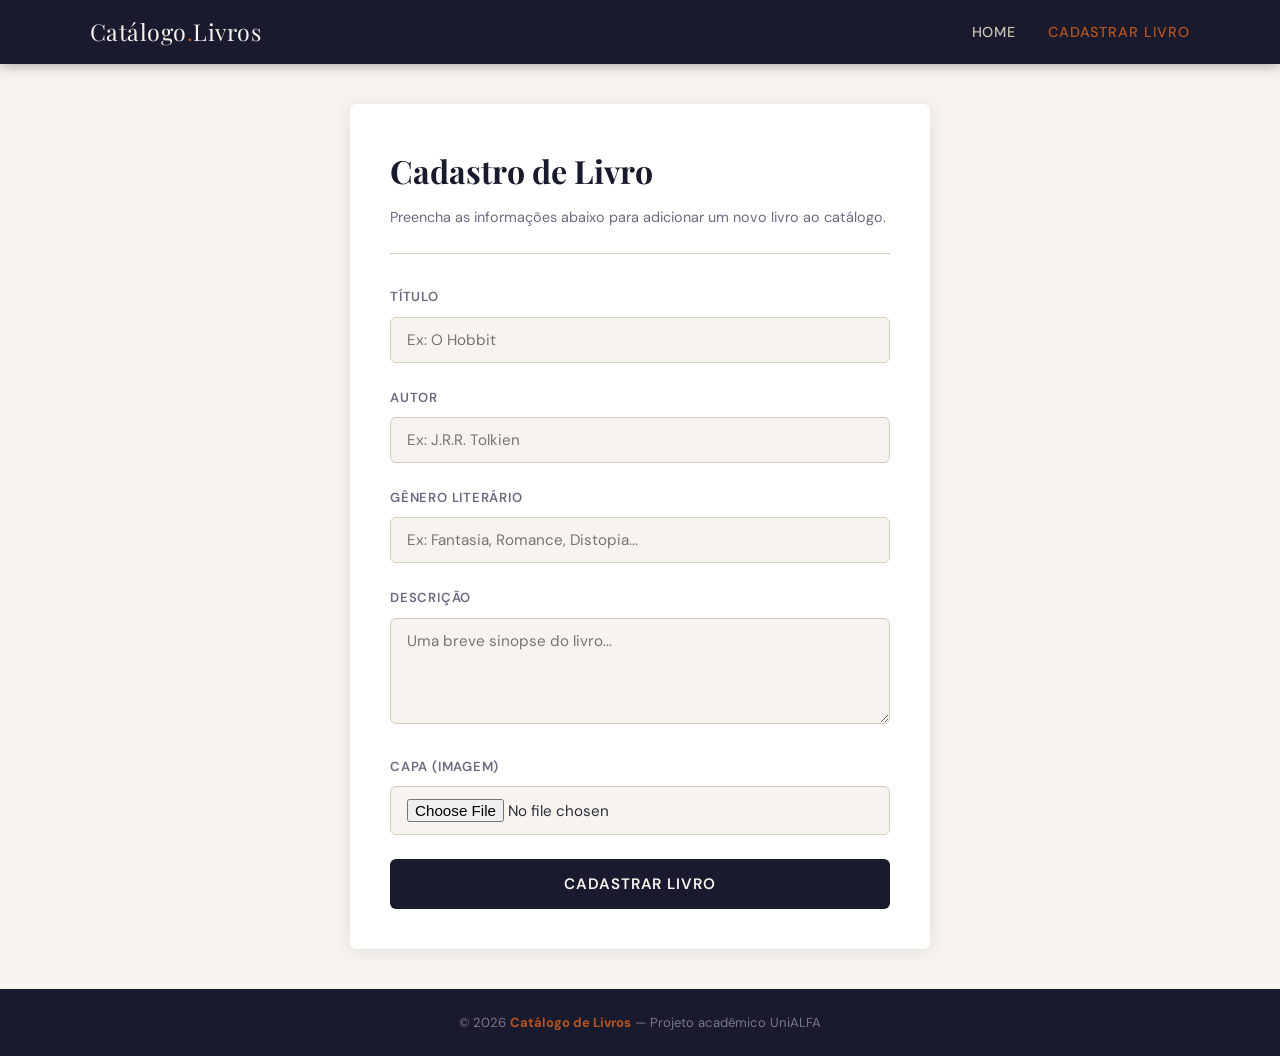
<file: cadastrar.html>
<!DOCTYPE html>
<html lang="pt-BR">
<head>
  <meta charset="UTF-8">
  <meta name="viewport" content="width=device-width, initial-scale=1.0">
  <meta name="description" content="Cadastre um novo livro no Catálogo de Livros. Preencha título, autor e capa.">
  <title>Cadastrar Livro — Catálogo de Livros</title>
  <link rel="stylesheet" href="style.css">
</head>
<body>

  <header>
    <div class="header-inner">
      <span class="logo">Catálogo<span>.</span>Livros</span>
      <nav aria-label="Navegação principal">
        <ul>
          <li><a href="index.html">Home</a></li>
          <li><a href="cadastrar.html" class="ativo">Cadastrar livro</a></li>
        </ul>
      </nav>
    </div>
  </header>

  <main>

    <section class="secao-form" aria-label="Formulário de cadastro de livro">

      <h1>Cadastro de Livro</h1>
      <p class="subtitulo">Preencha as informações abaixo para adicionar um novo livro ao catálogo.</p>

      <form action="#" method="post" enctype="multipart/form-data" novalidate>

        <div class="grupo-campo">
          <label for="titulo">Título</label>
          <input
            type="text"
            id="titulo"
            name="titulo"
            placeholder="Ex: O Hobbit"
            aria-required="true"
            autocomplete="off"
          >
        </div>

        <div class="grupo-campo">
          <label for="autor">Autor</label>
          <input
            type="text"
            id="autor"
            name="autor"
            placeholder="Ex: J.R.R. Tolkien"
            aria-required="true"
            autocomplete="off"
          >
        </div>

        <div class="grupo-campo">
          <label for="genero">Gênero literário</label>
          <input
            type="text"
            id="genero"
            name="genero"
            placeholder="Ex: Fantasia, Romance, Distopia..."
            autocomplete="off"
          >
        </div>

        <div class="grupo-campo">
          <label for="descricao">Descrição</label>
          <textarea
            id="descricao"
            name="descricao"
            placeholder="Uma breve sinopse do livro..."
            rows="4"
            aria-label="Descrição ou sinopse do livro"
          ></textarea>
        </div>

        <div class="grupo-campo">
          <label for="capa">Capa (imagem)</label>
          <input
            type="file"
            id="capa"
            name="capa"
            accept="image/*"
            aria-label="Selecione uma imagem de capa para o livro"
          >
        </div>

        <button type="submit" class="btn-principal">
          Cadastrar livro
        </button>

      </form>

    </section>

  </main>

  <footer>
    <p>&copy; 2026 <strong>Catálogo de Livros</strong> — Projeto acadêmico UniALFA</p>
  </footer>

</body>
</html>
</file>
<file: style.css>
/* ===================================================
   CATÁLOGO DE LIVROS — style.css
   Tema: Editorial Literário
   =================================================== */

@import url('https://fonts.googleapis.com/css2?family=Playfair+Display:ital,wght@0,400;0,700;1,400&family=DM+Sans:wght@300;400;500;600&display=swap');

:root {
  --cor-fundo:       #f7f3ee;
  --cor-fundo-alt:   #eee8df;
  --cor-primaria:    #1a1a2e;
  --cor-secundaria:  #7c3d52;
  --cor-destaque:    #b5541e;
  --cor-texto:       #2c2c3a;
  --cor-texto-leve:  #6b6b80;
  --cor-borda:       #d4cbbe;
  --cor-branco:      #ffffff;
  --fonte-titulo:    'Playfair Display', Georgia, serif;
  --fonte-corpo:     'DM Sans', sans-serif;
  --raio:            6px;
  --sombra:          0 2px 16px rgba(26,26,46,.10);
  --sombra-hover:    0 6px 28px rgba(26,26,46,.16);
  --transicao:       0.25s ease;
}

*, *::before, *::after { box-sizing: border-box; margin: 0; padding: 0; }
html { scroll-behavior: smooth; }

body {
  font-family: var(--fonte-corpo);
  background-color: var(--cor-fundo);
  color: var(--cor-texto);
  font-size: 1rem;
  line-height: 1.7;
  min-height: 100vh;
  display: flex;
  flex-direction: column;
}

img { display: block; max-width: 100%; }

a {
  color: var(--cor-secundaria);
  text-decoration: none;
  transition: color var(--transicao);
}
a:hover { color: var(--cor-destaque); text-decoration: underline; }

/* ---------- HEADER / NAV ---------- */
header {
  background-color: var(--cor-primaria);
  padding: 0 2rem;
  position: sticky;
  top: 0;
  z-index: 100;
  box-shadow: 0 2px 12px rgba(0,0,0,.3);
}
header .header-inner {
  max-width: 1100px;
  margin: 0 auto;
  display: flex;
  align-items: center;
  justify-content: space-between;
  height: 64px;
}
header .logo {
  font-family: var(--fonte-titulo);
  font-size: 1.45rem;
  color: var(--cor-fundo);
  letter-spacing: 0.02em;
}
header .logo span { color: var(--cor-destaque); }

nav ul { list-style: none; display: flex; gap: 2rem; }
nav ul li a {
  color: #c8c0b4;
  font-size: 0.9rem;
  font-weight: 500;
  letter-spacing: 0.06em;
  text-transform: uppercase;
  transition: color var(--transicao);
  text-decoration: none;
}
nav ul li a:hover,
nav ul li a.ativo { color: var(--cor-destaque); }

/* ---------- MAIN ---------- */
main {
  flex: 1;
  max-width: 1100px;
  margin: 2.5rem auto;
  width: 100%;
  padding: 0 2rem;
}

/* ---------- HERO ---------- */
.secao-hero {
  background: linear-gradient(135deg, var(--cor-primaria) 0%, #2d1b34 100%);
  color: var(--cor-fundo);
  padding: 3rem 2.5rem;
  border-radius: var(--raio);
  margin-bottom: 2.5rem;
  position: relative;
  overflow: hidden;
}
.secao-hero::before {
  content: '📚';
  position: absolute;
  right: 2rem;
  top: 50%;
  transform: translateY(-50%);
  font-size: 6rem;
  opacity: 0.12;
}
.secao-hero h1 {
  font-family: var(--fonte-titulo);
  font-size: 2.2rem;
  line-height: 1.2;
  margin-bottom: 0.5rem;
}
.secao-hero p { color: #b0a8a0; font-size: 1rem; }

/* ---------- TABELA ---------- */
.secao-lista {
  background: var(--cor-branco);
  border-radius: var(--raio);
  box-shadow: var(--sombra);
  overflow: hidden;
  margin-bottom: 2rem;
}
.secao-lista h2 {
  font-family: var(--fonte-titulo);
  font-size: 1.3rem;
  padding: 1.4rem 1.8rem;
  border-bottom: 1px solid var(--cor-borda);
  color: var(--cor-primaria);
}

table { width: 100%; border-collapse: collapse; }
thead { background-color: var(--cor-fundo-alt); }
thead th {
  padding: 0.85rem 1.2rem;
  text-align: left;
  font-size: 0.78rem;
  font-weight: 600;
  letter-spacing: 0.08em;
  text-transform: uppercase;
  color: var(--cor-texto-leve);
  border-bottom: 2px solid var(--cor-borda);
}
tbody tr {
  border-bottom: 1px solid var(--cor-fundo-alt);
  transition: background-color var(--transicao);
}
tbody tr:last-child { border-bottom: none; }
tbody tr:hover { background-color: #faf7f3; }
tbody td { padding: 1rem 1.2rem; vertical-align: middle; }

/* Capa miniatura (na tabela) + fallback CSS-only via ::after.
   O ::after de <img> só renderiza quando a imagem falha em carregar. */
.capa-miniatura {
  width: 48px;
  height: 64px;
  object-fit: cover;
  border-radius: 3px;
  border: 1px solid var(--cor-borda);
  background-color: var(--cor-fundo-alt);
  position: relative;
  overflow: hidden;
  /* tipografia que aparece como fallback */
  font-family: var(--fonte-titulo);
  font-weight: 700;
  font-size: 0.55rem;
  color: transparent;
}
.capa-miniatura::after {
  content: attr(alt);
  position: absolute;
  inset: 0;
  display: flex;
  align-items: center;
  justify-content: center;
  text-align: center;
  padding: 4px 3px;
  line-height: 1.15;
  background: linear-gradient(140deg, #1a1a2e 0%, #3a1f2d 55%, #7c3d52 100%);
  color: #f7f3ee;
  font-family: var(--fonte-titulo);
  font-weight: 700;
  font-size: 0.55rem;
}

.titulo-livro {
  font-family: var(--fonte-titulo);
  font-weight: 700;
  color: var(--cor-primaria);
  font-size: 1rem;
}
.autor-livro { color: var(--cor-texto-leve); font-size: 0.9rem; }

.descricao-resumo {
  font-size: 0.85rem;
  color: var(--cor-texto-leve);
  line-height: 1.5;
  max-width: 340px;
}

.link-detalhe {
  font-size: 0.85rem;
  font-weight: 600;
  color: var(--cor-secundaria);
  text-decoration: none;
  padding: 0.35rem 0.9rem;
  border: 1.5px solid var(--cor-secundaria);
  border-radius: var(--raio);
  transition: background-color var(--transicao), color var(--transicao);
  white-space: nowrap;
}
.link-detalhe:hover {
  background-color: var(--cor-secundaria);
  color: var(--cor-branco);
  text-decoration: none;
}

/* ---------- FORMULÁRIO ---------- */
.secao-form {
  background: var(--cor-branco);
  border-radius: var(--raio);
  box-shadow: var(--sombra);
  padding: 2.5rem;
  max-width: 580px;
  margin: 0 auto;
}
.secao-form h1 {
  font-family: var(--fonte-titulo);
  font-size: 2rem;
  color: var(--cor-primaria);
  margin-bottom: 0.4rem;
}
.secao-form .subtitulo {
  color: var(--cor-texto-leve);
  font-size: 0.9rem;
  margin-bottom: 2rem;
  padding-bottom: 1.5rem;
  border-bottom: 1px solid var(--cor-borda);
}

.grupo-campo { margin-bottom: 1.5rem; }

label {
  display: block;
  font-size: 0.82rem;
  font-weight: 600;
  letter-spacing: 0.06em;
  text-transform: uppercase;
  color: var(--cor-texto-leve);
  margin-bottom: 0.5rem;
}

input[type="text"],
input[type="file"],
textarea {
  width: 100%;
  padding: 0.75rem 1rem;
  border: 1.5px solid var(--cor-borda);
  border-radius: var(--raio);
  font-family: var(--fonte-corpo);
  font-size: 0.95rem;
  color: var(--cor-texto);
  background-color: var(--cor-fundo);
  transition: border-color var(--transicao), box-shadow var(--transicao);
  outline: none;
}
input[type="text"]:focus,
textarea:focus {
  border-color: var(--cor-secundaria);
  box-shadow: 0 0 0 3px rgba(124,61,82,.12);
}
input[type="file"] { cursor: pointer; }
textarea { resize: vertical; min-height: 100px; }

.btn-principal {
  display: block;
  width: 100%;
  padding: 0.95rem;
  background-color: var(--cor-primaria);
  color: var(--cor-fundo);
  font-family: var(--fonte-corpo);
  font-size: 0.95rem;
  font-weight: 600;
  letter-spacing: 0.06em;
  text-transform: uppercase;
  border: none;
  border-radius: var(--raio);
  cursor: pointer;
  transition: background-color var(--transicao), transform var(--transicao), box-shadow var(--transicao);
  margin-top: 0.5rem;
}
.btn-principal:hover {
  background-color: var(--cor-secundaria);
  transform: translateY(-1px);
  box-shadow: var(--sombra-hover);
}
.btn-principal:active { transform: translateY(0); }

/* ---------- DETALHE ---------- */
.secao-detalhe {
  background: var(--cor-branco);
  border-radius: var(--raio);
  box-shadow: var(--sombra);
  overflow: hidden;
}
.detalhe-topo {
  background: linear-gradient(135deg, var(--cor-primaria), #3a1f2d);
  padding: 2rem 2.5rem;
  color: var(--cor-fundo);
}
.detalhe-topo .breadcrumb {
  font-size: 0.8rem;
  color: #8a8099;
  margin-bottom: 1.2rem;
}
.detalhe-topo .breadcrumb a { color: #8a8099; }
.detalhe-topo .breadcrumb a:hover { color: var(--cor-destaque); }

.detalhe-corpo {
  display: flex;
  gap: 2.5rem;
  padding: 2.5rem;
  align-items: flex-start;
}
.detalhe-capa { flex-shrink: 0; }

/* Capa grande no detalhe + mesmo truque CSS-only para fallback */
.detalhe-capa img {
  width: 160px;
  height: 220px;
  object-fit: cover;
  border-radius: var(--raio);
  box-shadow: 0 8px 24px rgba(0,0,0,.18);
  border: 3px solid var(--cor-branco);
  margin-top: -60px;
  position: relative;
  overflow: hidden;
  font-family: var(--fonte-titulo);
  font-weight: 700;
  font-size: 1.3rem;
  color: transparent;
  background-color: var(--cor-fundo-alt);
}
.detalhe-capa img::after {
  content: attr(alt);
  position: absolute;
  inset: 0;
  display: flex;
  align-items: center;
  justify-content: center;
  text-align: center;
  padding: 1.5rem 1rem;
  line-height: 1.15;
  background: linear-gradient(140deg, #1a1a2e 0%, #3a1f2d 55%, #7c3d52 100%);
  color: #f7f3ee;
  font-family: var(--fonte-titulo);
  font-weight: 700;
  font-size: 1.3rem;
}

.detalhe-info { flex: 1; }
.detalhe-info h1 {
  font-family: var(--fonte-titulo);
  font-size: 1.9rem;
  color: var(--cor-primaria);
  line-height: 1.2;
  margin-bottom: 0.3rem;
}
.detalhe-info .autor-tag {
  color: var(--cor-secundaria);
  font-weight: 600;
  font-size: 0.95rem;
  margin-bottom: 1.5rem;
}
.detalhe-info dl {
  display: grid;
  grid-template-columns: auto 1fr;
  gap: 0.6rem 1.2rem;
  margin-bottom: 1.5rem;
}
.detalhe-info dt {
  font-size: 0.78rem;
  font-weight: 600;
  letter-spacing: 0.06em;
  text-transform: uppercase;
  color: var(--cor-texto-leve);
  padding-top: 2px;
}
.detalhe-info dd { color: var(--cor-texto); }

.rotulo-temas {
  font-size: 0.78rem;
  font-weight: 600;
  letter-spacing: 0.06em;
  text-transform: uppercase;
  color: var(--cor-texto-leve);
  margin-bottom: 0.3rem;
}

.descricao-livro {
  background-color: var(--cor-fundo);
  border-left: 3px solid var(--cor-secundaria);
  padding: 1rem 1.2rem;
  border-radius: 0 var(--raio) var(--raio) 0;
  font-style: italic;
  color: var(--cor-texto-leve);
  font-size: 0.95rem;
  margin-bottom: 1.5rem;
  line-height: 1.75;
}

.btn-voltar {
  display: inline-flex;
  align-items: center;
  gap: 0.4rem;
  font-size: 0.85rem;
  font-weight: 600;
  color: var(--cor-secundaria);
  text-decoration: none;
  border: 1.5px solid var(--cor-secundaria);
  padding: 0.5rem 1.1rem;
  border-radius: var(--raio);
  transition: background-color var(--transicao), color var(--transicao);
}
.btn-voltar:hover {
  background-color: var(--cor-secundaria);
  color: var(--cor-branco);
  text-decoration: none;
}

.generos-lista {
  list-style: disc;
  padding-left: 1.4rem;
  margin: 0.5rem 0 1.2rem;
  color: var(--cor-texto);
}
.generos-lista li { margin-bottom: 0.2rem; font-size: 0.9rem; }

/* ---------- FOOTER ---------- */
footer {
  background-color: var(--cor-primaria);
  color: #7a7490;
  text-align: center;
  padding: 1.4rem 2rem;
  font-size: 0.82rem;
  margin-top: auto;
}
footer strong { color: var(--cor-destaque); }

/* ---------- RESPONSIVO ---------- */
@media (max-width: 800px) {
  header { padding: 0 1rem; }
  header .logo { font-size: 1.1rem; }
  nav ul { gap: 1rem; }
  nav ul li a { font-size: 0.78rem; }

  main { padding: 0 1rem; margin: 1.5rem auto; }

  .secao-hero { padding: 2rem 1.5rem; }
  .secao-hero h1 { font-size: 1.5rem; }
  .secao-hero::before { display: none; }

  /* esconde colunas de capa e descrição em telas pequenas */
  table thead th:first-child,
  table tbody td:first-child,
  table thead th:nth-child(5),
  table tbody td:nth-child(5) { display: none; }

  .secao-form { padding: 1.5rem; }

  .detalhe-corpo {
    flex-direction: column;
    padding: 1.5rem;
    gap: 1.5rem;
  }
  .detalhe-capa img {
    margin-top: -40px;
    width: 120px;
    height: 165px;
    font-size: 1rem;
  }
  .detalhe-capa img::after { font-size: 1rem; padding: 1rem; }
  .detalhe-info h1 { font-size: 1.4rem; }
}
</file>
<file: css/style.css>
@import url('https://fonts.googleapis.com/css2?family=Playfair+Display:ital,wght@0,400;0,700;1,400&family=DM+Sans:wght@300;400;500;600&display=swap');

:root {
  --cor-fundo:       #f7f3ee;
  --cor-fundo-alt:   #eee8df;
  --cor-primaria:    #1a1a2e;
  --cor-secundaria:  #7c3d52;
  --cor-destaque:    #b5541e;
  --cor-texto:       #2c2c3a;
  --cor-texto-leve:  #6b6b80;
  --cor-borda:       #d4cbbe;
  --cor-branco:      #ffffff;
  --fonte-titulo:    'Playfair Display', Georgia, serif;
  --fonte-corpo:     'DM Sans', sans-serif;
  --raio:            6px;
  --sombra:          0 2px 16px rgba(26,26,46,.10);
  --sombra-hover:    0 6px 28px rgba(26,26,46,.16);
  --transicao:       0.25s ease;
}

*, *::before, *::after { box-sizing: border-box; margin: 0; padding: 0; }
html { scroll-behavior: smooth; }

body {
  font-family: var(--fonte-corpo);
  background-color: var(--cor-fundo);
  color: var(--cor-texto);
  font-size: 1rem;
  line-height: 1.7;
  min-height: 100vh;
  display: flex;
  flex-direction: column;
}

img { display: block; max-width: 100%; }

a {
  color: var(--cor-secundaria);
  text-decoration: none;
  transition: color var(--transicao);
}
a:hover { color: var(--cor-destaque); text-decoration: underline; }

/* ---------- INTRO ---------- */
#ver {
  position: fixed;
  top: 0; left: 0;
  width: 0; height: 0;
  overflow: hidden;
  pointer-events: none;
}

.intro-overlay {
  position: fixed;
  inset: 0;
  z-index: 9999;
  background: linear-gradient(150deg, #0d0d1a 0%, #1a1a2e 50%, #2d1b34 100%);
  display: flex;
  align-items: center;
  justify-content: center;
  padding: 2rem;
}

.intro-conteudo {
  text-align: center;
  max-width: 540px;
  animation: intro-entrar 1s ease-out forwards;
}

@keyframes intro-entrar {
  from { opacity: 0; transform: translateY(32px); }
  to   { opacity: 1; transform: translateY(0); }
}

.intro-badge {
  display: inline-block;
  font-size: 0.7rem;
  font-weight: 600;
  letter-spacing: 0.16em;
  text-transform: uppercase;
  color: var(--cor-destaque);
  border: 1px solid rgba(181,84,30,.45);
  border-radius: 999px;
  padding: 0.25rem 1rem;
  margin-bottom: 2rem;
}

.intro-titulo {
  font-family: var(--fonte-titulo);
  font-size: 3.4rem;
  line-height: 1.1;
  color: #f0ece6;
  margin-bottom: 2rem;
  letter-spacing: -0.01em;
}
.intro-titulo span { color: var(--cor-destaque); }

.intro-divider {
  width: 44px;
  height: 2px;
  background: var(--cor-secundaria);
  margin: 0 auto 1.6rem;
  border-radius: 1px;
}

.intro-autores-label {
  font-size: 0.72rem;
  text-transform: uppercase;
  letter-spacing: 0.12em;
  color: #5a546e;
  margin-bottom: 0.6rem;
}

.intro-nomes {
  list-style: none;
  margin-bottom: 3rem;
  padding: 0;
}
.intro-nomes li {
  font-family: var(--fonte-titulo);
  font-size: 1.1rem;
  color: #bdb5aa;
  line-height: 1.95;
}

.btn-intro {
  display: inline-flex;
  align-items: center;
  gap: 0.5rem;
  padding: 0.9rem 2.6rem;
  background-color: var(--cor-destaque);
  color: #fff;
  font-family: var(--fonte-corpo);
  font-size: 0.9rem;
  font-weight: 600;
  letter-spacing: 0.1em;
  text-transform: uppercase;
  text-decoration: none;
  border-radius: var(--raio);
  transition: background-color var(--transicao), transform var(--transicao), box-shadow var(--transicao);
}
.btn-intro:hover {
  background-color: #c8621f;
  transform: translateY(-2px);
  box-shadow: 0 8px 28px rgba(181,84,30,.45);
  text-decoration: none;
  color: #fff;
}

/* Saída: cortina sobe revelando o site */
#ver:target ~ .intro-overlay {
  animation: intro-sair 0.8s cubic-bezier(.4,0,.2,1) forwards;
  pointer-events: none;
}

@keyframes intro-sair {
  0%   { transform: translateY(0);       opacity: 1; }
  100% { transform: translateY(-100vh);  opacity: 0; }
}

/* ---------- HEADER / NAV ---------- */
header {
  background-color: var(--cor-primaria);
  padding: 0 2rem;
  position: sticky;
  top: 0;
  z-index: 100;
  box-shadow: 0 2px 12px rgba(0,0,0,.3);
}
header .header-inner {
  max-width: 1100px;
  margin: 0 auto;
  display: flex;
  align-items: center;
  justify-content: space-between;
  height: 64px;
}
header .logo {
  font-family: var(--fonte-titulo);
  font-size: 1.45rem;
  color: var(--cor-fundo);
  letter-spacing: 0.02em;
}
header .logo span { color: var(--cor-destaque); }

nav ul { list-style: none; display: flex; gap: 2rem; }
nav ul li a {
  color: #c8c0b4;
  font-size: 0.9rem;
  font-weight: 500;
  letter-spacing: 0.06em;
  text-transform: uppercase;
  transition: color var(--transicao);
  text-decoration: none;
}
nav ul li a:hover,
nav ul li a.ativo { color: var(--cor-destaque); }

/* ---------- MAIN ---------- */
main {
  flex: 1;
  max-width: 1100px;
  margin: 2.5rem auto;
  width: 100%;
  padding: 0 2rem;
}

/* ---------- HERO ---------- */
.secao-hero {
  background: linear-gradient(135deg, var(--cor-primaria) 0%, #2d1b34 100%);
  color: var(--cor-fundo);
  padding: 3.5rem 3rem;
  border-radius: var(--raio);
  margin-bottom: 2.5rem;
  position: relative;
  overflow: hidden;
}
.secao-hero::before {
  content: '📚';
  position: absolute;
  right: 2rem;
  top: 50%;
  transform: translateY(-50%);
  font-size: 6rem;
  opacity: 0.12;
}
.secao-hero h1 {
  font-family: var(--fonte-titulo);
  font-size: 2.6rem;
  line-height: 1.2;
  margin-bottom: 0.5rem;
}
.secao-hero p { color: #b0a8a0; font-size: 1rem; }

/* ---------- TABELA ---------- */
.secao-lista {
  background: var(--cor-branco);
  border-radius: var(--raio);
  box-shadow: var(--sombra);
  overflow: hidden;
  margin-bottom: 2rem;
}
.secao-lista h2 {
  font-family: var(--fonte-titulo);
  font-size: 1.3rem;
  padding: 1.4rem 1.8rem;
  border-bottom: 1px solid var(--cor-borda);
  color: var(--cor-primaria);
}

table { width: 100%; border-collapse: collapse; }
thead { background-color: var(--cor-fundo-alt); }
thead th {
  padding: 0.85rem 1.2rem;
  text-align: left;
  font-size: 0.78rem;
  font-weight: 600;
  letter-spacing: 0.08em;
  text-transform: uppercase;
  color: var(--cor-texto-leve);
  border-bottom: 2px solid var(--cor-borda);
}
tbody tr {
  border-bottom: 1px solid var(--cor-fundo-alt);
  transition: background-color var(--transicao);
}
tbody tr:last-child { border-bottom: none; }
tbody tr:hover { background-color: #faf7f3; }
tbody td { padding: 1rem 1.2rem; vertical-align: middle; }

/* Capa miniatura (na tabela) + fallback CSS-only via ::after.
   O ::after de <img> só renderiza quando a imagem falha em carregar. */
.capa-miniatura {
  width: 48px;
  height: 64px;
  object-fit: cover;
  border-radius: 3px;
  border: 1px solid var(--cor-borda);
  background-color: var(--cor-fundo-alt);
  position: relative;
  overflow: hidden;
  /* tipografia que aparece como fallback */
  font-family: var(--fonte-titulo);
  font-weight: 700;
  font-size: 0.55rem;
  color: transparent;
}
.capa-miniatura::after {
  content: attr(alt);
  position: absolute;
  inset: 0;
  display: flex;
  align-items: center;
  justify-content: center;
  text-align: center;
  padding: 4px 3px;
  line-height: 1.15;
  background: linear-gradient(140deg, #1a1a2e 0%, #3a1f2d 55%, #7c3d52 100%);
  color: #f7f3ee;
  font-family: var(--fonte-titulo);
  font-weight: 700;
  font-size: 0.55rem;
}

.titulo-livro {
  font-family: var(--fonte-titulo);
  font-weight: 700;
  color: var(--cor-primaria);
  font-size: 1rem;
}
.autor-livro { color: var(--cor-texto-leve); font-size: 0.9rem; }

.descricao-resumo {
  font-size: 0.85rem;
  color: var(--cor-texto-leve);
  line-height: 1.5;
  max-width: 340px;
}

.link-detalhe {
  font-size: 0.85rem;
  font-weight: 600;
  color: var(--cor-secundaria);
  text-decoration: none;
  padding: 0.35rem 0.9rem;
  border: 1.5px solid var(--cor-secundaria);
  border-radius: var(--raio);
  transition: background-color var(--transicao), color var(--transicao);
  white-space: nowrap;
}
.link-detalhe:hover {
  background-color: var(--cor-secundaria);
  color: var(--cor-branco);
  text-decoration: none;
}

/* ---------- GÊNEROS DO ACERVO + FILTRO CSS-ONLY ---------- */
.filtro-radio {
  position: absolute;
  opacity: 0;
  pointer-events: none;
  width: 0;
  height: 0;
}

.secao-generos { margin-bottom: 2rem; }
.secao-generos h2 {
  font-family: var(--fonte-titulo);
  font-size: 0.82rem;
  font-weight: 600;
  letter-spacing: 0.08em;
  text-transform: uppercase;
  color: var(--cor-texto-leve);
  margin-bottom: 0.75rem;
}
.lista-generos {
  list-style: none;
  counter-reset: genero-counter;
  display: flex;
  flex-wrap: wrap;
  gap: 0.5rem;
  padding: 0;
  margin: 0;
}
.lista-generos li { counter-increment: genero-counter; }
.lista-generos .item-todos { counter-increment: none; }

.lista-generos label {
  display: inline-flex;
  align-items: center;
  gap: 0.55rem;
  background: var(--cor-branco);
  border: 1px solid var(--cor-borda);
  border-radius: 999px;
  padding: 0.3rem 0.85rem 0.3rem 0.35rem;
  font-size: 0.85rem;
  cursor: pointer;
  user-select: none;
  transition: background-color var(--transicao), border-color var(--transicao), box-shadow var(--transicao);
}
.lista-generos label:hover {
  border-color: var(--cor-secundaria);
  box-shadow: 0 2px 8px rgba(124,61,82,.1);
}
.lista-generos li:not(.item-todos) label::before {
  content: counter(genero-counter);
  background: var(--cor-secundaria);
  color: var(--cor-branco);
  min-width: 22px;
  height: 22px;
  border-radius: 50%;
  display: inline-flex;
  align-items: center;
  justify-content: center;
  font-size: 0.7rem;
  font-weight: 700;
  flex-shrink: 0;
}
.lista-generos .item-todos label { padding: 0.3rem 0.85rem; font-weight: 600; }

.genero-nome { color: var(--cor-texto); font-weight: 500; }
.genero-contagem { color: var(--cor-texto-leve); font-size: 0.78rem; margin-left: 0.1rem; }

/* Badge ativo conforme radio checked */
#filtro-todos:checked ~ .secao-generos label[for="filtro-todos"],
#filtro-absurdismo:checked ~ .secao-generos label[for="filtro-absurdismo"],
#filtro-fantasia:checked ~ .secao-generos label[for="filtro-fantasia"],
#filtro-distopia:checked ~ .secao-generos label[for="filtro-distopia"],
#filtro-romance:checked ~ .secao-generos label[for="filtro-romance"] {
  background-color: var(--cor-secundaria);
  border-color: var(--cor-secundaria);
  box-shadow: 0 2px 8px rgba(124,61,82,.25);
}
#filtro-todos:checked ~ .secao-generos label[for="filtro-todos"] .genero-nome,
#filtro-todos:checked ~ .secao-generos label[for="filtro-todos"] .genero-contagem,
#filtro-absurdismo:checked ~ .secao-generos label[for="filtro-absurdismo"] .genero-nome,
#filtro-absurdismo:checked ~ .secao-generos label[for="filtro-absurdismo"] .genero-contagem,
#filtro-fantasia:checked ~ .secao-generos label[for="filtro-fantasia"] .genero-nome,
#filtro-fantasia:checked ~ .secao-generos label[for="filtro-fantasia"] .genero-contagem,
#filtro-distopia:checked ~ .secao-generos label[for="filtro-distopia"] .genero-nome,
#filtro-distopia:checked ~ .secao-generos label[for="filtro-distopia"] .genero-contagem,
#filtro-romance:checked ~ .secao-generos label[for="filtro-romance"] .genero-nome,
#filtro-romance:checked ~ .secao-generos label[for="filtro-romance"] .genero-contagem { color: var(--cor-branco); }

#filtro-absurdismo:checked ~ .secao-generos label[for="filtro-absurdismo"]::before,
#filtro-fantasia:checked ~ .secao-generos label[for="filtro-fantasia"]::before,
#filtro-distopia:checked ~ .secao-generos label[for="filtro-distopia"]::before,
#filtro-romance:checked ~ .secao-generos label[for="filtro-romance"]::before { background: rgba(255,255,255,.25); }

/* Filtro de linhas: esconde as que não pertencem ao gênero selecionado */
#filtro-absurdismo:checked ~ .secao-lista .genero-fantasia,
#filtro-absurdismo:checked ~ .secao-lista .genero-distopia,
#filtro-absurdismo:checked ~ .secao-lista .genero-romance { display: none; }

#filtro-fantasia:checked ~ .secao-lista .genero-absurdismo,
#filtro-fantasia:checked ~ .secao-lista .genero-distopia,
#filtro-fantasia:checked ~ .secao-lista .genero-romance { display: none; }

#filtro-distopia:checked ~ .secao-lista .genero-absurdismo,
#filtro-distopia:checked ~ .secao-lista .genero-fantasia,
#filtro-distopia:checked ~ .secao-lista .genero-romance { display: none; }

#filtro-romance:checked ~ .secao-lista .genero-absurdismo,
#filtro-romance:checked ~ .secao-lista .genero-fantasia,
#filtro-romance:checked ~ .secao-lista .genero-distopia { display: none; }

/* ---------- FORMULÁRIO ---------- */
.secao-form {
  background: var(--cor-branco);
  border-radius: var(--raio);
  box-shadow: var(--sombra);
  padding: 2.5rem;
  max-width: 580px;
  margin: 0 auto;
}
.secao-form h1 {
  font-family: var(--fonte-titulo);
  font-size: 2rem;
  color: var(--cor-primaria);
  margin-bottom: 0.4rem;
}
.secao-form .subtitulo {
  color: var(--cor-texto-leve);
  font-size: 0.9rem;
  margin-bottom: 2rem;
  padding-bottom: 1.5rem;
  border-bottom: 1px solid var(--cor-borda);
}

.grupo-campo { margin-bottom: 1.5rem; }

label {
  display: block;
  font-size: 0.82rem;
  font-weight: 600;
  letter-spacing: 0.06em;
  text-transform: uppercase;
  color: var(--cor-texto-leve);
  margin-bottom: 0.5rem;
}

input[type="text"],
input[type="file"],
textarea {
  width: 100%;
  padding: 0.75rem 1rem;
  border: 1.5px solid var(--cor-borda);
  border-radius: var(--raio);
  font-family: var(--fonte-corpo);
  font-size: 0.95rem;
  color: var(--cor-texto);
  background-color: var(--cor-fundo);
  transition: border-color var(--transicao), box-shadow var(--transicao);
  outline: none;
}
input[type="text"]:focus,
textarea:focus {
  border-color: var(--cor-secundaria);
  box-shadow: 0 0 0 3px rgba(124,61,82,.12);
}
input[type="file"] { cursor: pointer; }
textarea { resize: vertical; min-height: 100px; }

.btn-principal {
  display: block;
  width: 100%;
  padding: 0.95rem;
  background-color: var(--cor-primaria);
  color: var(--cor-fundo);
  font-family: var(--fonte-corpo);
  font-size: 0.95rem;
  font-weight: 600;
  letter-spacing: 0.06em;
  text-transform: uppercase;
  border: none;
  border-radius: var(--raio);
  cursor: pointer;
  transition: background-color var(--transicao), transform var(--transicao), box-shadow var(--transicao);
  margin-top: 0.5rem;
}
.btn-principal:hover {
  background-color: var(--cor-secundaria);
  transform: translateY(-1px);
  box-shadow: var(--sombra-hover);
}
.btn-principal:active { transform: translateY(0); }

/* ---------- DETALHE ---------- */
.secao-detalhe {
  background: var(--cor-branco);
  border-radius: var(--raio);
  box-shadow: var(--sombra);
  overflow: hidden;
}
.detalhe-topo {
  background: linear-gradient(135deg, var(--cor-primaria), #3a1f2d);
  padding: 2rem 2.5rem;
  color: var(--cor-fundo);
}
.detalhe-topo .breadcrumb {
  font-size: 0.8rem;
  color: #8a8099;
  margin-bottom: 1.2rem;
}
.detalhe-topo .breadcrumb a { color: #8a8099; }
.detalhe-topo .breadcrumb a:hover { color: var(--cor-destaque); }

.detalhe-corpo {
  display: flex;
  gap: 2.5rem;
  padding: 2.5rem;
  align-items: flex-start;
}
.detalhe-capa { flex-shrink: 0; }

/* Capa grande no detalhe + mesmo truque CSS-only para fallback */
.detalhe-capa img {
  width: 160px;
  height: 220px;
  object-fit: cover;
  border-radius: var(--raio);
  box-shadow: 0 8px 24px rgba(0,0,0,.18);
  border: 3px solid var(--cor-branco);
  margin-top: -60px;
  position: relative;
  overflow: hidden;
  font-family: var(--fonte-titulo);
  font-weight: 700;
  font-size: 1.3rem;
  color: transparent;
  background-color: var(--cor-fundo-alt);
}
.detalhe-capa img::after {
  content: attr(alt);
  position: absolute;
  inset: 0;
  display: flex;
  align-items: center;
  justify-content: center;
  text-align: center;
  padding: 1.5rem 1rem;
  line-height: 1.15;
  background: linear-gradient(140deg, #1a1a2e 0%, #3a1f2d 55%, #7c3d52 100%);
  color: #f7f3ee;
  font-family: var(--fonte-titulo);
  font-weight: 700;
  font-size: 1.3rem;
}

.detalhe-info { flex: 1; }
.detalhe-info h1 {
  font-family: var(--fonte-titulo);
  font-size: 1.9rem;
  color: var(--cor-primaria);
  line-height: 1.2;
  margin-bottom: 0.3rem;
}
.detalhe-info .autor-tag {
  color: var(--cor-secundaria);
  font-weight: 600;
  font-size: 0.95rem;
  margin-bottom: 1.5rem;
}
.detalhe-info dl {
  display: grid;
  grid-template-columns: auto 1fr;
  gap: 0.6rem 1.2rem;
  margin-bottom: 1.5rem;
}
.detalhe-info dt {
  font-size: 0.78rem;
  font-weight: 600;
  letter-spacing: 0.06em;
  text-transform: uppercase;
  color: var(--cor-texto-leve);
  padding-top: 2px;
}
.detalhe-info dd { color: var(--cor-texto); }

.rotulo-temas {
  font-size: 0.78rem;
  font-weight: 600;
  letter-spacing: 0.06em;
  text-transform: uppercase;
  color: var(--cor-texto-leve);
  margin-bottom: 0.3rem;
}

.descricao-livro {
  background-color: var(--cor-fundo);
  border-left: 3px solid var(--cor-secundaria);
  padding: 1rem 1.2rem;
  border-radius: 0 var(--raio) var(--raio) 0;
  font-style: italic;
  color: var(--cor-texto-leve);
  font-size: 0.95rem;
  margin-bottom: 1.5rem;
  line-height: 1.75;
}

.btn-voltar {
  display: inline-flex;
  align-items: center;
  gap: 0.4rem;
  font-size: 0.85rem;
  font-weight: 600;
  color: var(--cor-secundaria);
  text-decoration: none;
  border: 1.5px solid var(--cor-secundaria);
  padding: 0.5rem 1.1rem;
  border-radius: var(--raio);
  transition: background-color var(--transicao), color var(--transicao);
}
.btn-voltar:hover {
  background-color: var(--cor-secundaria);
  color: var(--cor-branco);
  text-decoration: none;
}

.generos-lista {
  list-style: disc;
  padding-left: 1.4rem;
  margin: 0.5rem 0 1.2rem;
  color: var(--cor-texto);
}
.generos-lista li { margin-bottom: 0.2rem; font-size: 0.9rem; }

/* ---------- FOOTER ---------- */
footer {
  background-color: var(--cor-primaria);
  color: #7a7490;
  text-align: center;
  padding: 1.4rem 2rem;
  font-size: 0.82rem;
  margin-top: auto;
}
footer strong { color: var(--cor-destaque); }

/* ---------- RESPONSIVO ---------- */
@media (max-width: 900px) {
  header { padding: 0 1rem; }
  header .logo { font-size: 1.15rem; }
  nav ul { gap: 1rem; }
  nav ul li a { font-size: 0.8rem; }
  main { padding: 0 1rem; margin: 1.5rem auto; }
  .secao-hero { padding: 2.5rem 1.75rem; }
  .secao-hero h1 { font-size: 2rem; }
  .secao-hero::before { font-size: 5rem; }
  .secao-form { padding: 2rem; }
  .detalhe-corpo { padding: 2rem; gap: 2rem; }
}

@media (max-width: 640px) {
  .secao-hero { padding: 2rem 1.25rem; }
  .secao-hero h1 { font-size: 1.5rem; }
  .secao-hero::before { display: none; }

  /* ----- Tabela → cartões ----- */
  .secao-lista table,
  .secao-lista thead,
  .secao-lista tbody,
  .secao-lista tr,
  .secao-lista td { display: block; }

  .secao-lista thead {
    position: absolute;
    width: 1px; height: 1px;
    overflow: hidden;
    clip: rect(0,0,0,0);
    white-space: nowrap;
  }

  .secao-lista tbody tr {
    display: grid;
    grid-template-columns: 56px 1fr;
    grid-template-rows: auto auto auto auto;
    column-gap: 0.9rem;
    padding: 1rem 1.2rem;
    border-bottom: 1px solid var(--cor-borda);
  }
  .secao-lista tbody tr:last-child { border-bottom: none; }
  .secao-lista tbody tr:hover { background-color: #faf7f3; }

  .secao-lista tbody td { padding: 0; border: none; }

  .secao-lista tbody td:nth-child(1) { grid-column: 1; grid-row: 1 / 4; align-self: start; padding-top: 3px; }
  .secao-lista tbody td:nth-child(2) { grid-column: 2; grid-row: 1; align-self: end; }
  .secao-lista tbody td:nth-child(3) { grid-column: 2; grid-row: 2; padding-top: 0.15rem; }
  .secao-lista tbody td:nth-child(4) { grid-column: 2; grid-row: 3; font-size: 0.78rem; padding-top: 0.1rem; }
  .secao-lista tbody td:nth-child(5) { display: none; }
  .secao-lista tbody td:nth-child(6) { grid-column: 1 / -1; grid-row: 4; padding-top: 0.75rem; }

  .secao-form { padding: 1.5rem; }

  .detalhe-corpo { flex-direction: column; padding: 1.5rem; gap: 1.5rem; }
  .detalhe-capa img { margin-top: -40px; width: 120px; height: 165px; font-size: 1rem; }
  .detalhe-capa img::after { font-size: 1rem; padding: 1rem; }
  .detalhe-info h1 { font-size: 1.4rem; }
}

@media (max-width: 420px) {
  header .header-inner { flex-wrap: wrap; height: auto; padding: 0.6rem 0; gap: 0.4rem; }
  nav ul { gap: 0.6rem; }
  .secao-hero h1 { font-size: 1.3rem; }
  .detalhe-info dl { grid-template-columns: 1fr; }
}
</file>
